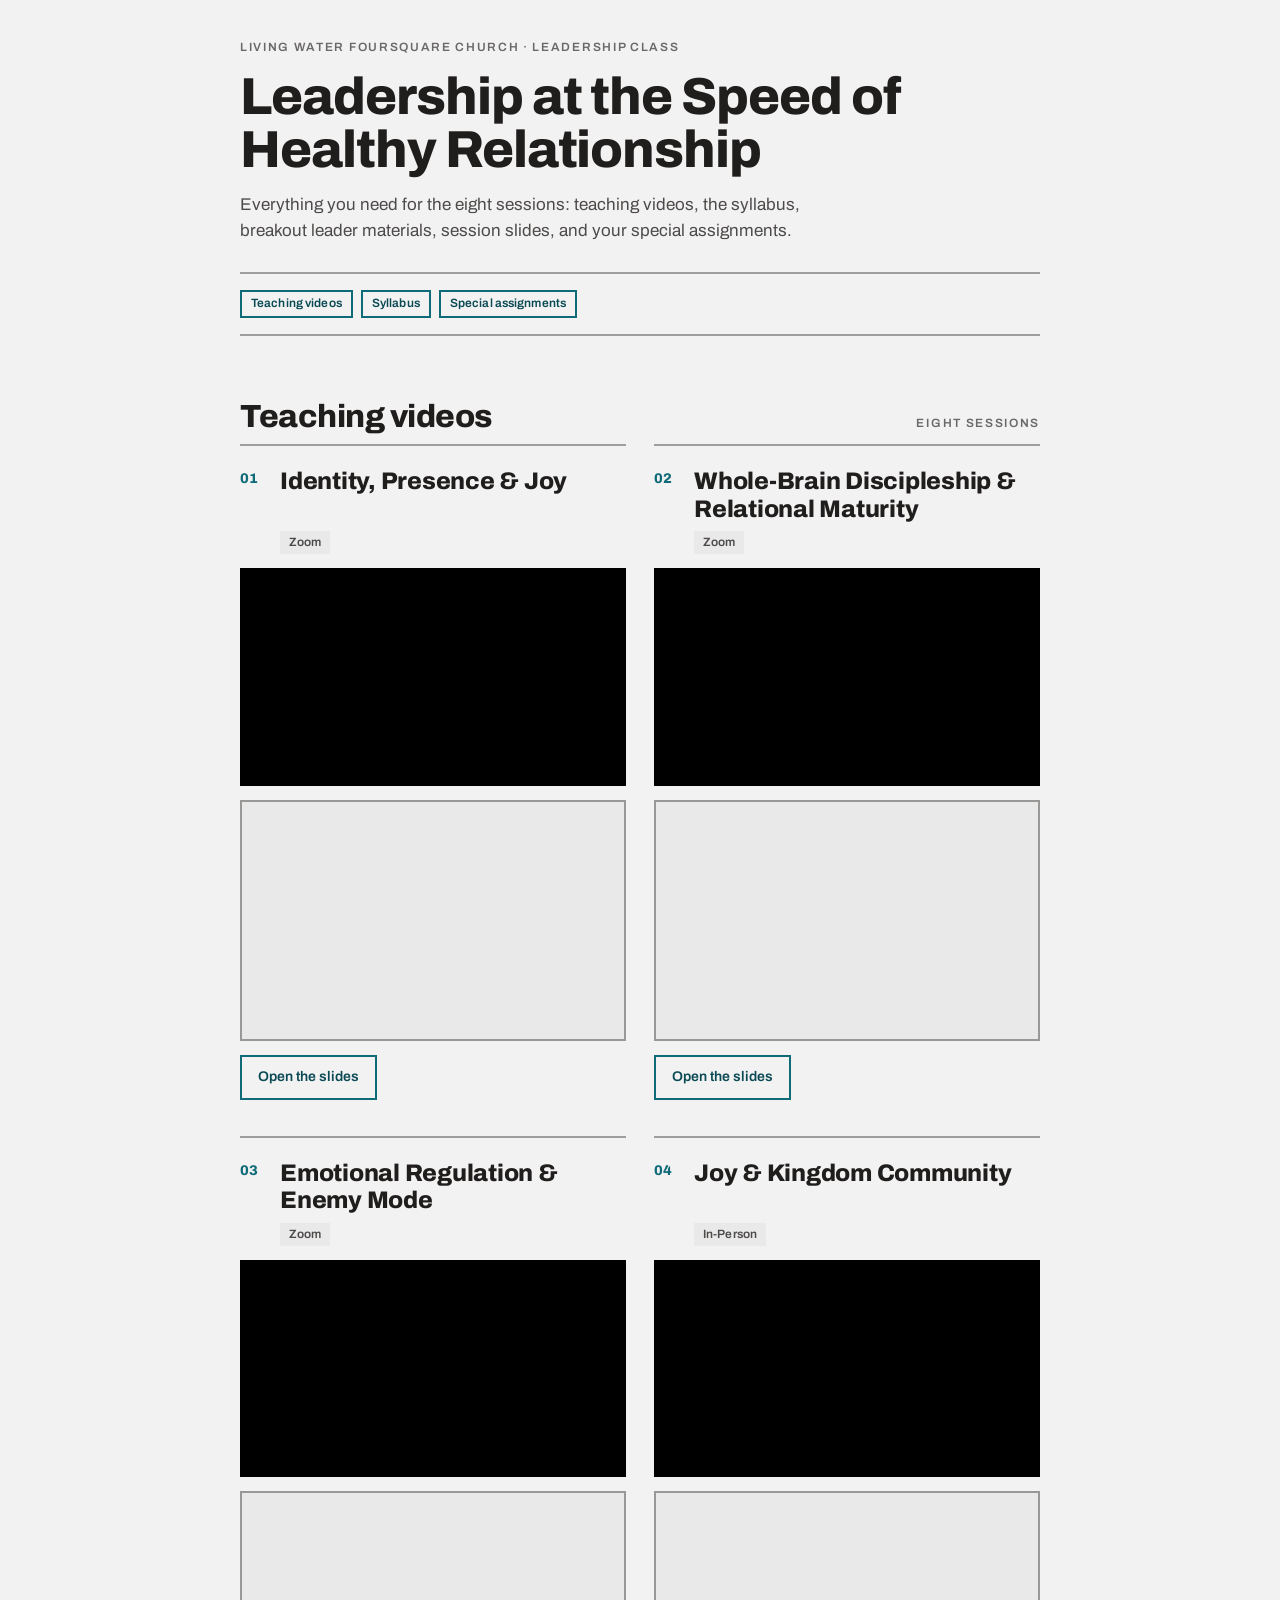
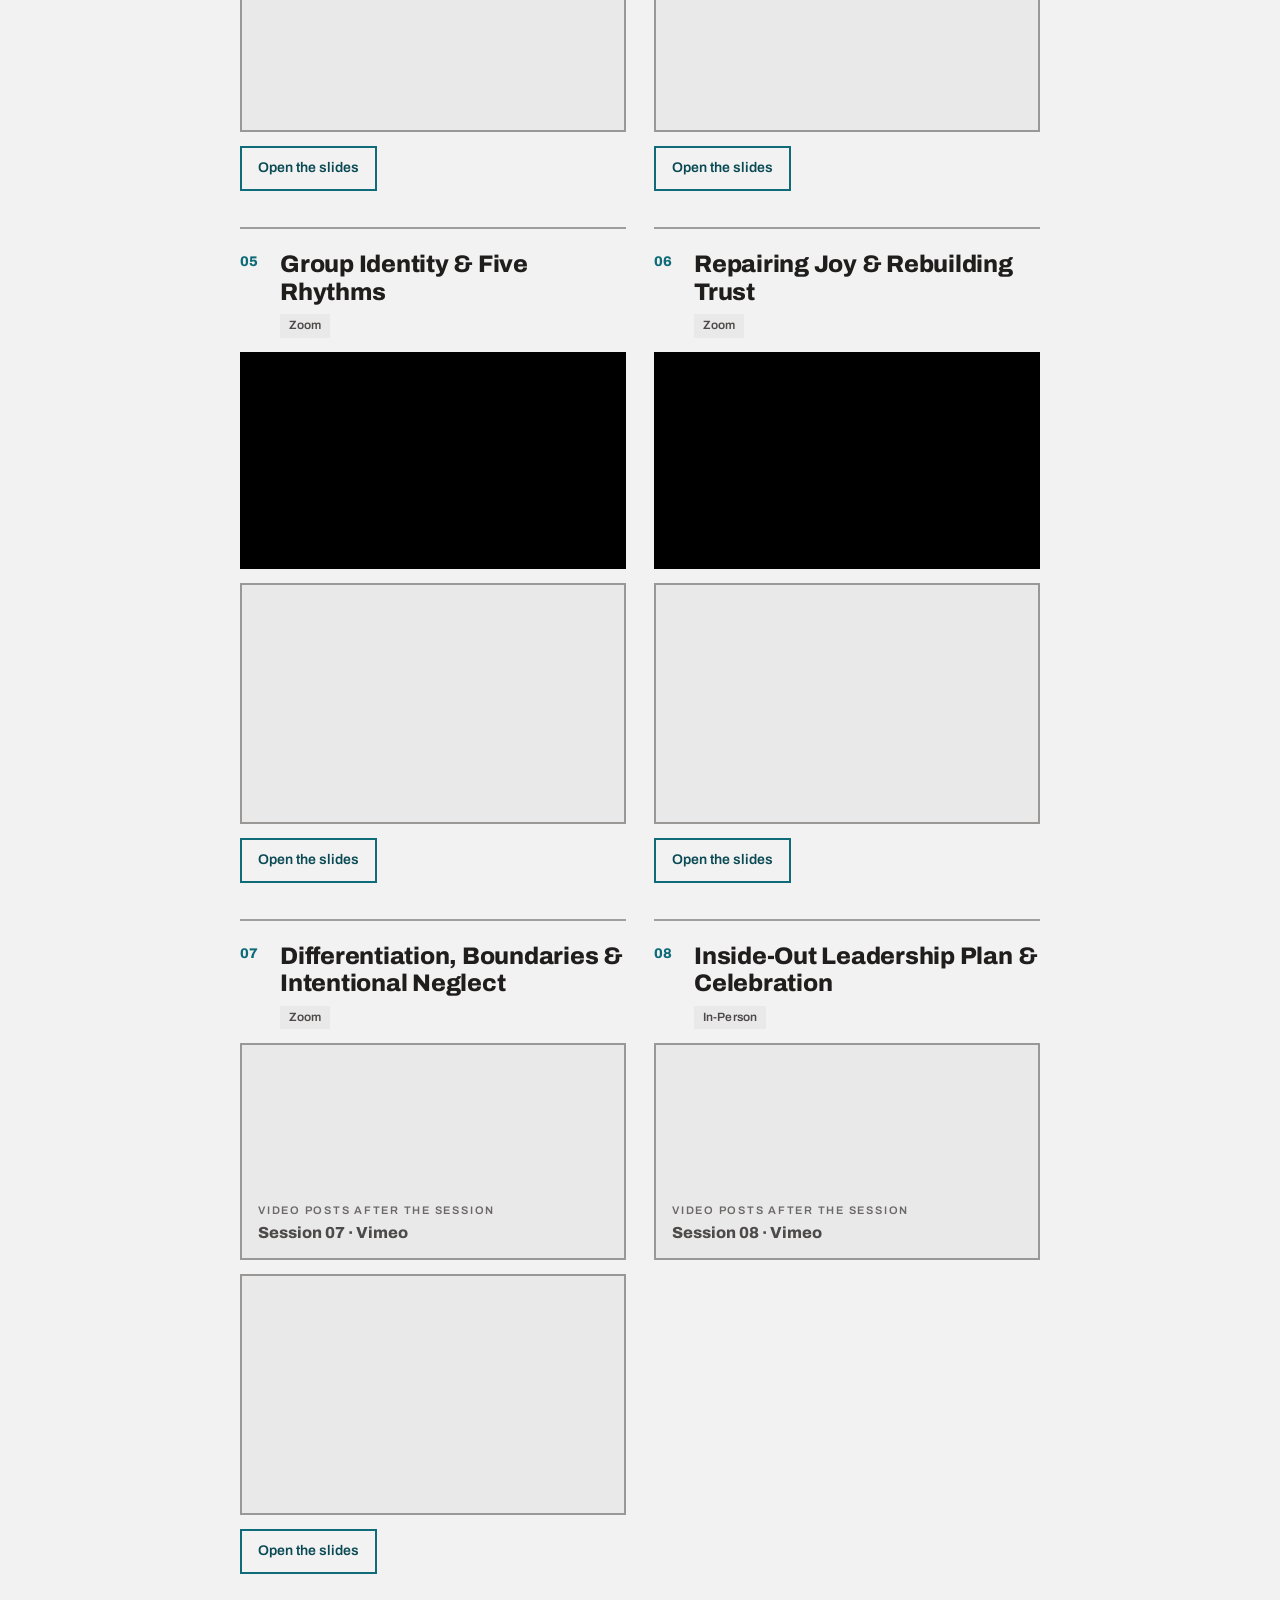
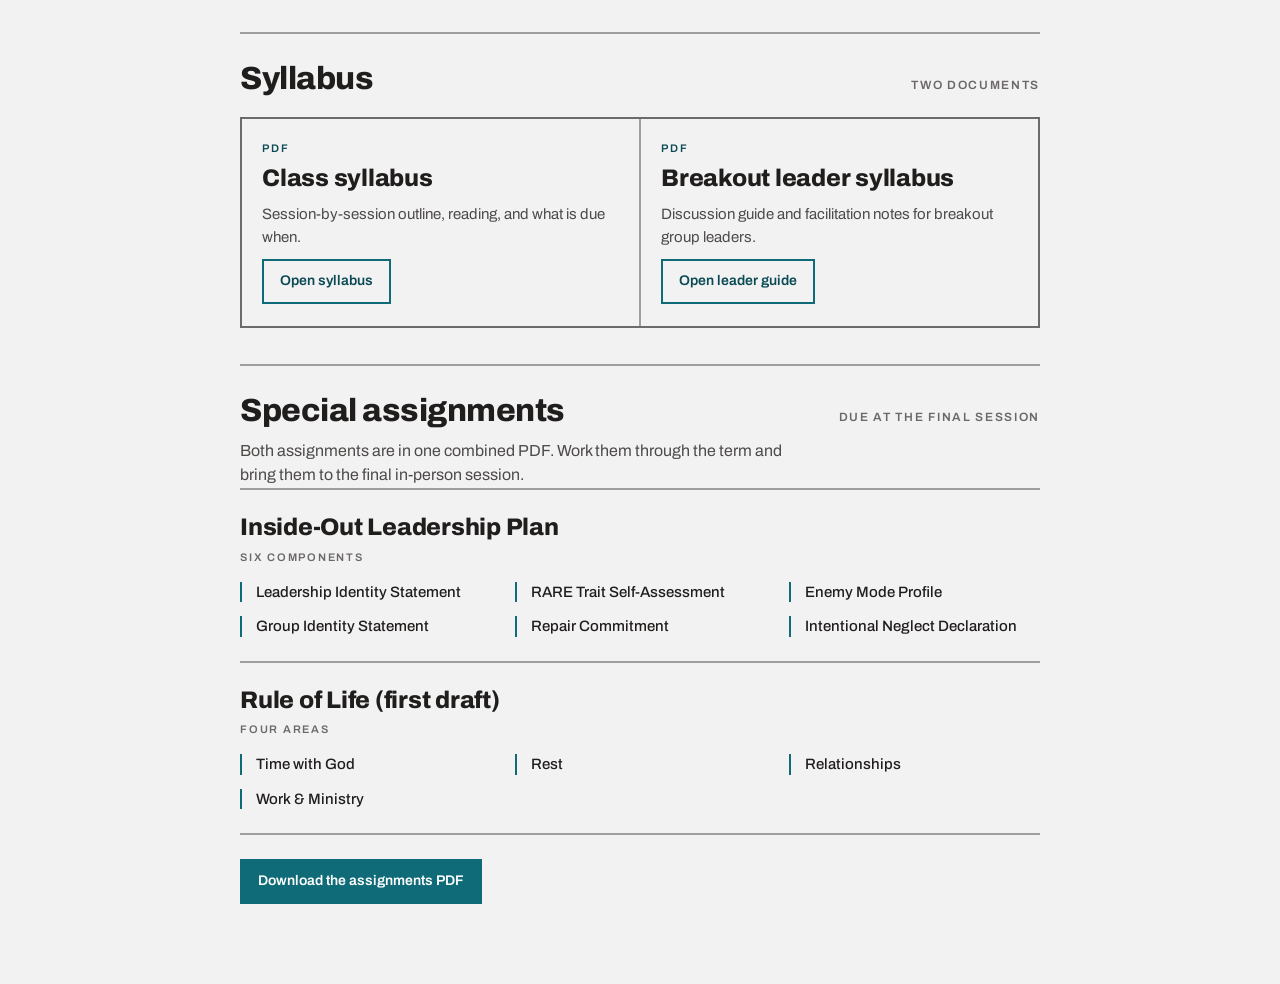
<file: index.html>
<!doctype html>
<html lang="en">
<head>
<meta charset="utf-8">
<meta name="viewport" content="width=device-width, initial-scale=1">
<title>Leadership at the Speed of Healthy Relationship · Living Water Foursquare Church</title>
<meta name="description" content="Teaching videos, syllabus, breakout leader materials, session slides, and special assignments for the Living Water Foursquare Church leadership class.">
<meta name="theme-color" content="#0f6b78">
<link rel="icon" href="favicon.ico" sizes="32x32">
<link rel="icon" href="favicon.svg" type="image/svg+xml">
<link rel="apple-touch-icon" href="apple-touch-icon.png">
<meta name="lw-links-url" content="links.json">
<link rel="preconnect" href="https://fonts.googleapis.com">
<link rel="preconnect" href="https://fonts.gstatic.com" crossorigin>
<link rel="stylesheet" href="https://fonts.googleapis.com/css2?family=Archivo:wght@400;500;600;800&display=swap">
<link rel="stylesheet" href="assets/css/system.css?v=20260916">
<link rel="stylesheet" href="assets/css/pages.css?v=20260916">
</head>
<body>

<a class="skip-link" href="#videos">Skip to teaching videos</a>

<main class="container">

  <header class="page-header">
    <p class="kicker">Living Water Foursquare Church · Leadership Class</p>
    <h1 class="page-title">Leadership at the Speed of Healthy Relationship</h1>
    <p class="lede">Everything you need for the eight sessions: teaching videos, the syllabus, breakout leader materials, session slides, and your special assignments.</p>
  </header>

  <nav class="jump-nav" aria-label="Jump to a section">
    <a class="tag tag-outline" href="#videos">Teaching videos</a>
    <a class="tag tag-outline" href="#resources">Syllabus</a>
    <a class="tag tag-outline" href="#assignments">Special assignments</a>
  </nav>

  <section class="section" id="videos">
    <div class="section-head">
      <h2 class="section-title">Teaching videos</h2>
      <p class="kicker">Eight sessions</p>
    </div>
    <noscript>
      <p class="notice">Turn on JavaScript to watch the session videos on this page.</p>
    </noscript>
    <div class="session-grid" id="session-grid"></div>
  </section>

  <section class="section" id="resources">
    <div class="section-head">
      <h2 class="section-title">Syllabus</h2>
      <p class="kicker">Two documents</p>
    </div>
    <div class="doc-grid">
      <article class="doc-card">
        <p class="kicker kicker-sm kicker-accent">PDF</p>
        <h3 class="card-title">Class syllabus</h3>
        <p class="body-copy">Session-by-session outline, reading, and what is due when.</p>
        <a class="btn btn-secondary" id="syllabus-link" href="#" target="_blank" rel="noopener">Open syllabus</a>
      </article>
      <article class="doc-card">
        <p class="kicker kicker-sm kicker-accent">PDF</p>
        <h3 class="card-title">Breakout leader syllabus</h3>
        <p class="body-copy">Discussion guide and facilitation notes for breakout group leaders.</p>
        <a class="btn btn-secondary" id="leader-syllabus-link" href="#" target="_blank" rel="noopener">Open leader guide</a>
      </article>
    </div>
  </section>

  <section class="section" id="assignments">
    <div class="section-head">
      <h2 class="section-title">Special assignments</h2>
      <p class="kicker">Due at the final session</p>
    </div>
    <p class="body-copy">Both assignments are in one combined PDF. Work them through the term and bring them to the final in-person session.</p>

    <div class="assignment-block">
      <h3 class="card-title">Inside-Out Leadership Plan</h3>
      <p class="kicker kicker-sm">Six components</p>
      <ul class="assignment-items">
        <li class="assignment-item">Leadership Identity Statement</li>
        <li class="assignment-item">RARE Trait Self-Assessment</li>
        <li class="assignment-item">Enemy Mode Profile</li>
        <li class="assignment-item">Group Identity Statement</li>
        <li class="assignment-item">Repair Commitment</li>
        <li class="assignment-item">Intentional Neglect Declaration</li>
      </ul>
    </div>

    <div class="assignment-block">
      <h3 class="card-title">Rule of Life (first draft)</h3>
      <p class="kicker kicker-sm">Four areas</p>
      <ul class="assignment-items">
        <li class="assignment-item">Time with God</li>
        <li class="assignment-item">Rest</li>
        <li class="assignment-item">Relationships</li>
        <li class="assignment-item">Work &amp; Ministry</li>
      </ul>
    </div>

    <div class="assignments-cta">
      <a class="btn btn-primary" id="assignments-link" href="#" target="_blank" rel="noopener">Download the assignments PDF</a>
    </div>
  </section>

</main>

<script src="assets/js/data.js?v=20260916"></script>
<script src="assets/js/student.js?v=20260916"></script>
</body>
</html>
</file>
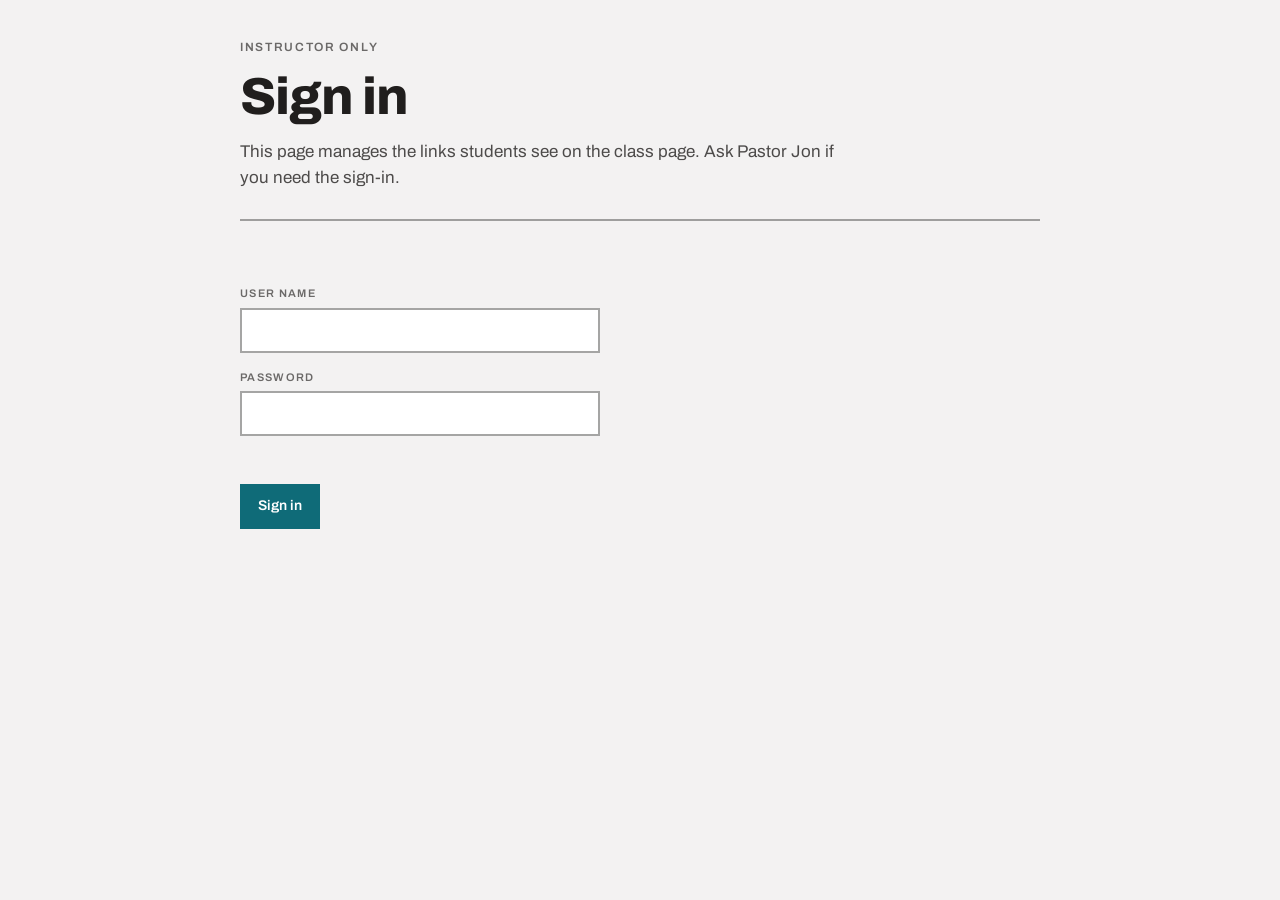
<file: admin/index.html>
<!doctype html>
<html lang="en">
<head>
<meta charset="utf-8">
<meta name="viewport" content="width=device-width, initial-scale=1">
<title>Sign in · Leadership Class</title>
<meta name="robots" content="noindex, nofollow">
<meta name="theme-color" content="#0f6b78">
<link rel="icon" href="../favicon.ico" sizes="32x32">
<link rel="icon" href="../favicon.svg" type="image/svg+xml">
<link rel="apple-touch-icon" href="../apple-touch-icon.png">
<meta name="lw-links-url" content="../links.json">
<meta name="lw-repo" content="jcobler77/leadership-journey">
<meta name="lw-branch" content="main">
<meta name="lw-links-path" content="links.json">
<link rel="preconnect" href="https://fonts.googleapis.com">
<link rel="preconnect" href="https://fonts.gstatic.com" crossorigin>
<link rel="stylesheet" href="https://fonts.googleapis.com/css2?family=Archivo:wght@400;500;600;800&display=swap">
<link rel="stylesheet" href="../assets/css/system.css?v=20260916">
<link rel="stylesheet" href="../assets/css/pages.css?v=20260916">
</head>
<body>

<main class="container" id="gate">

  <header class="page-header">
    <p class="kicker">Instructor only</p>
    <h1 class="page-title">Sign in</h1>
    <p class="lede">This page manages the links students see on the class page. Ask Pastor Jon if you need the sign-in.</p>
  </header>

  <section class="section">
    <form class="gate-form" id="gate-form">
      <div class="field">
        <label class="field-label" for="gate-user">User name</label>
        <input class="input" id="gate-user" type="text" autocomplete="username" autocapitalize="none" autocorrect="off" spellcheck="false">
      </div>
      <div class="field">
        <label class="field-label" for="gate-pass">Password</label>
        <input class="input" id="gate-pass" type="password" autocomplete="current-password">
      </div>
      <p class="field-status" id="gate-message" data-state="none" role="status" aria-live="polite"></p>
      <button class="btn btn-primary" type="submit">Sign in</button>
    </form>
  </section>

  <noscript>
    <p class="notice" style="margin-top: 28px;">This page needs JavaScript to sign in and manage the links.</p>
  </noscript>

</main>

<main class="container" id="admin" hidden>

  <header class="page-header">
    <p class="kicker">Instructor only</p>
    <h1 class="page-title">Manage links</h1>
    <p class="lede">Paste each Vimeo link as it becomes available — the video appears below the box so you can check it is the right one. Press Publish and the class page updates about a minute later.</p>
    <p class="header-links">
      <a class="header-link" href="../">Open the student page →</a>
      <button class="btn btn-ghost btn-inline" id="sign-out" type="button">Sign out</button>
    </p>
  </header>

  <section class="section" id="sessions">
    <div class="section-head">
      <h2 class="section-title">Sessions</h2>
      <p class="kicker">Video &amp; slides per session</p>
    </div>
    <div class="admin-grid" id="session-fields"></div>
  </section>

  <section class="section" id="documents">
    <div class="section-head">
      <h2 class="section-title">Documents</h2>
      <p class="kicker">Three shared PDFs</p>
    </div>
    <div class="admin-grid">
      <div class="field-block">
        <label class="field-title" for="doc-syllabusUrl">Class syllabus</label>
        <div class="field">
          <input class="input" id="doc-syllabusUrl" type="url" inputmode="url" autocomplete="off" spellcheck="false" placeholder="https://example.org/syllabus.pdf">
          <p class="field-hint">PDF link</p>
        </div>
      </div>
      <div class="field-block">
        <label class="field-title" for="doc-leaderSyllabusUrl">Breakout leader syllabus</label>
        <div class="field">
          <input class="input" id="doc-leaderSyllabusUrl" type="url" inputmode="url" autocomplete="off" spellcheck="false" placeholder="https://example.org/breakout-leader-syllabus.pdf">
          <p class="field-hint">PDF link</p>
        </div>
      </div>
      <div class="field-block">
        <label class="field-title" for="doc-assignmentsUrl">Special assignments</label>
        <div class="field">
          <input class="input" id="doc-assignmentsUrl" type="url" inputmode="url" autocomplete="off" spellcheck="false" placeholder="https://example.org/special-assignments.pdf">
          <p class="field-hint">Combined PDF link</p>
        </div>
      </div>
    </div>
  </section>

  <section class="section" id="publishing">
    <div class="section-head">
      <h2 class="section-title">Publishing</h2>
      <p class="kicker">Set up once</p>
    </div>
    <div class="admin-grid">
      <div class="field-block">
        <label class="field-title" for="gh-token">Publishing key</label>
        <div class="field">
          <input class="input" id="gh-token" type="password" autocomplete="off" spellcheck="false" placeholder="github_pat_...">
          <p class="field-hint">Lets Publish update the class page. Paste it once — it stays in this browser and is never part of the site. The README has the two-minute setup.</p>
          <p class="field-status" id="token-status" role="status" aria-live="polite"></p>
        </div>
      </div>
    </div>
  </section>

  <div class="action-bar">
    <button class="btn btn-primary" id="publish" type="button">Publish to students</button>
    <button class="btn btn-secondary" id="save" type="button">Save preview</button>
    <button class="btn btn-ghost" id="copy" type="button">Copy configuration</button>
    <button class="btn btn-ghost" id="clear" type="button">Clear all</button>
    <p class="action-message" id="message" role="status" aria-live="polite"></p>
  </div>

</main>

<script src="../assets/js/data.js?v=20260916"></script>
<script src="../assets/js/publish.js?v=20260916"></script>
<script src="../assets/js/credentials.js?v=20260916"></script>
<script src="../assets/js/admin.js?v=20260916"></script>
<script src="../assets/js/gate.js?v=20260916"></script>
</body>
</html>
</file>
<file: assets/css/system.css>
/* ==========================================================================
   Modernist — design system
   Flat, architectural, flush left, zero radius. 2px rules do the organizing.
   ========================================================================== */

:root {
  --color-bg:      #f3f2f2;
  --color-surface: #eae9e9;
  --color-text:    #201e1d;
  --color-divider: rgba(32, 30, 29, 0.4);

  /* accent: Living Water teal */
  --color-accent:     #0f6b78;
  --color-accent-100: #dceef1;
  --color-accent-200: #b6dce2;
  --color-accent-300: #86c2cc;
  --color-accent-400: #4aa1af;
  --color-accent-500: #0f6b78;
  --color-accent-600: #0c5a66;
  --color-accent-700: #094a54;
  --color-accent-800: #073941;
  --color-accent-900: #05282e;

  --color-neutral-600: #6b6968;
  --color-neutral-700: #4d4b4a;

  --rule: 2px solid var(--color-divider);
  --font: "Archivo", "Helvetica Neue", Helvetica, Arial, sans-serif;
}

@supports (color: color-mix(in srgb, #000 40%, transparent)) {
  :root { --color-divider: color-mix(in srgb, #201e1d 40%, transparent); }
}

/* --- Reset ---------------------------------------------------------------- */

*,
*::before,
*::after {
  box-sizing: border-box;
  border-radius: 0; /* zero radius anywhere, including UA styles on inputs */
}

html { -webkit-text-size-adjust: 100%; }

body {
  margin: 0;
  background: var(--color-bg);
  color: var(--color-text);
  font-family: var(--font);
  font-size: 16px;
  font-weight: 400;
  line-height: 1.5;
  -webkit-font-smoothing: antialiased;
}

h1, h2, h3, p { margin: 0; }
ul { margin: 0; padding: 0; list-style: none; }
img, iframe { display: block; max-width: 100%; }
a { color: var(--color-accent-700); }

:focus-visible {
  outline: 2px solid var(--color-accent);
  outline-offset: 2px;
}

/* --- Type ----------------------------------------------------------------- */

.kicker {
  font-size: 12px;
  font-weight: 600;
  text-transform: uppercase;
  letter-spacing: 0.14em;
  line-height: 1.3;
  color: var(--color-neutral-600);
}

.kicker-sm { font-size: 11px; letter-spacing: 0.16em; }
.kicker-accent { color: var(--color-accent-700); }

.page-title {
  font-size: clamp(30px, 7vw, 52px);
  font-weight: 800;
  letter-spacing: -0.02em;
  line-height: 1.02;
}

.section-title {
  font-size: clamp(22px, 5vw, 32px);
  font-weight: 800;
  letter-spacing: -0.015em;
  line-height: 1.08;
}

.card-title {
  font-size: clamp(18px, 4.2vw, 24px);
  font-weight: 800;
  letter-spacing: -0.01em;
  line-height: 1.15;
}

.lede {
  font-size: 17px;
  line-height: 1.55;
  color: var(--color-neutral-700);
  max-width: 60ch;
}

.body-copy {
  line-height: 1.55;
  color: var(--color-neutral-700);
  max-width: 62ch;
}

/* --- Buttons -------------------------------------------------------------- */
/* Labels are flush left: a wide button starts its text at the left padding
   edge, never centered. */

.btn {
  display: inline-flex;
  align-items: center;
  justify-content: flex-start;
  gap: 8px;
  padding: 12px 16px;
  border: 2px solid transparent;
  background: none;
  font-family: inherit;
  font-size: 14px;
  font-weight: 600;
  line-height: 1.2;
  text-align: left;
  text-transform: none;
  text-decoration: none;
  cursor: pointer;
  transition: background-color 0.12s ease, border-color 0.12s ease, color 0.12s ease;
}

.btn-primary {
  background: var(--color-accent);
  border-color: var(--color-accent);
  color: #fff;
}

.btn-primary:hover {
  background: var(--color-accent-600);
  border-color: var(--color-accent-600);
}

.btn-secondary {
  border-color: var(--color-accent);
  color: var(--color-accent-700);
}

.btn-secondary:hover {
  background: var(--color-accent-100);
  border-color: var(--color-accent-600);
  color: var(--color-accent-600);
}

.btn-ghost {
  padding-left: 0;
  color: var(--color-accent-700);
}

.btn-ghost:hover { color: var(--color-accent-600); }

.btn-block { display: flex; width: 100%; }

.btn:disabled,
.btn[aria-disabled="true"] {
  opacity: 0.45;
  pointer-events: none;
}

/* --- Tags ----------------------------------------------------------------- */

.tag {
  display: inline-flex;
  align-items: center;
  padding: 5px 9px;
  font-size: 12px;
  font-weight: 600;
  line-height: 1.1;
  letter-spacing: 0.01em;
  text-decoration: none;
}

.tag-neutral {
  background: var(--color-surface);
  color: var(--color-neutral-700);
}

.tag-outline {
  border: 2px solid var(--color-accent);
  color: var(--color-accent-700);
}

.tag-outline:hover {
  background: var(--color-accent-100);
  border-color: var(--color-accent-600);
  color: var(--color-accent-600);
}

/* --- Input ---------------------------------------------------------------- */

.input {
  display: block;
  width: 100%;
  padding: 10px 12px;
  border: 2px solid var(--color-divider);
  background: #fff;
  color: var(--color-text);
  font-family: inherit;
  font-size: 15px;
  line-height: 1.4;
  appearance: none;
  -webkit-appearance: none;
}

.input::placeholder {
  color: var(--color-neutral-600);
  opacity: 1;
}

.input:focus { border-color: var(--color-accent); }

/* --- Layout --------------------------------------------------------------- */

.container {
  max-width: 840px;
  margin: 0 auto;
  padding: 0 20px 80px;
}

.section {
  border-top: var(--rule);
  margin-top: 36px;
  padding-top: 28px;
}

/* The page header and jump nav already end in a rule — a section that follows
   one must not stack a second rule under it. */
.page-header + .section,
.jump-nav + .section,
.page-header + noscript + .section {
  border-top: 0;
}

.section-head {
  display: flex;
  flex-wrap: wrap;
  align-items: baseline;
  justify-content: space-between;
  gap: 8px 16px;
  margin-bottom: 10px;
}

.skip-link {
  position: absolute;
  left: -9999px;
  top: 0;
}

.skip-link:focus {
  left: 0;
  z-index: 10;
  padding: 12px 16px;
  background: var(--color-accent);
  color: #fff;
  font-weight: 600;
  text-decoration: none;
}
</file>
<file: assets/css/pages.css>
/* ==========================================================================
   Page layout — student (/) and admin (/admin)
   ========================================================================== */

/* --- Shared header -------------------------------------------------------- */

.page-header {
  display: flex;
  flex-direction: column;
  align-items: flex-start;
  gap: 14px;
  padding: 40px 0 28px;
  border-bottom: var(--rule);
}

.page-header .lede { margin-top: 2px; }

.header-link {
  font-size: 14px;
  font-weight: 600;
  color: var(--color-accent-700);
  text-decoration: none;
}

.header-link:hover {
  color: var(--color-accent-600);
  text-decoration: underline;
}

/* --- Jump nav ------------------------------------------------------------- */

.jump-nav {
  display: flex;
  flex-wrap: wrap;
  gap: 8px;
  padding: 16px 0;
  border-bottom: var(--rule);
}

/* --- No-script notice ----------------------------------------------------- */

.notice {
  padding: 18px 20px;
  border: 2px solid var(--color-divider);
  background: var(--color-surface);
  color: var(--color-neutral-700);
  line-height: 1.55;
}

/* --- Teaching videos ------------------------------------------------------ */

/* 360px is not arbitrary: it is the narrowest column in which the longest
   session title still wraps to no more than two lines. Below that the grid
   drops to one column, where nothing has to line up with anything.

   min() rather than a bare 360px: a track floor wider than the container does
   not shrink, it overflows, and a narrow phone would scroll sideways. */
.session-grid {
  display: grid;
  grid-template-columns: repeat(auto-fit, minmax(min(360px, 100%), 1fr));
  column-gap: 28px;
}

.session-card {
  display: flex;
  flex-direction: column;
  align-items: flex-start;
  gap: 14px;
  padding: 22px 0;
  border-top: var(--rule);
}

/* Side-by-side cards are separate grid items, so a title that wraps to a second
   line pushes everything under it down and the videos stop lining up.

   Two independent things keep them aligned, because this has to hold in every
   browser a student turns up with:

   1. Every title reserves two lines whenever the cards sit side by side. The
      columns are equal width, so once the headings are the same height the
      videos, slides and buttons below them are too — plain box sizing, no
      modern layout feature involved.
   2. Subgrid, where it exists, hands each card the grid's own row tracks, so
      the pair stays aligned even if a title somehow runs past two lines.

   The media query mirrors the grid's own two-column threshold: the container is
   840px wide including 20px of padding on each side, so 2 x 360px columns plus
   the 28px gap first fit at a 788px viewport. */
@media (min-width: 788px) {
  .session-card .card-title { min-height: 2.3em; } /* two lines at line-height 1.15 */
}

@supports (grid-template-rows: subgrid) {
  /* The rows the cards share are the parent's, so the parent has to separate
     them by the same 14px the card used as a flex gap. Match the two and both
     layouts space out identically. */
  .session-grid { row-gap: 14px; }

  .session-card {
    display: grid;
    grid-template-rows: subgrid;
    grid-row: span 4;
    min-width: 0; /* a grid item will not shrink below min-content without this */
  }

  .session-card > * { min-width: 0; }

  .session-card > .session-head { grid-row: 1; }
  .session-card > .video-frame,
  .session-card > .video-placeholder { grid-row: 2; }
  .session-card > .slides-embed { grid-row: 3; }
  .session-card > .btn {
    grid-row: 4;
    justify-self: start; /* a grid item would otherwise stretch full width */
  }
}

.session-head {
  display: flex;
  align-items: flex-start;
  gap: 12px;
  width: 100%;
}

.session-num {
  flex: 0 0 auto;
  min-width: 28px;
  padding-top: 3px;
  color: var(--color-accent);
  font-size: 14px;
  font-weight: 800;
  line-height: 1.2;
}

.session-meta {
  display: flex;
  flex-direction: column;
  align-items: flex-start;
  gap: 8px;
}

.video-frame {
  width: 100%;
  aspect-ratio: 16 / 9;
  border: 0;
  background: #000;
}

.video-placeholder {
  display: flex;
  flex-direction: column;
  align-items: flex-start;
  justify-content: flex-end;
  gap: 6px;
  width: 100%;
  aspect-ratio: 16 / 9;
  padding: 16px;
  border: 2px solid var(--color-divider);
  background: var(--color-surface);
}

.video-placeholder-title {
  font-size: 16px;
  font-weight: 800;
  line-height: 1.2;
  color: var(--color-neutral-700);
}

/* --- Syllabus documents --------------------------------------------------- */
/* gap:2px over a divider-colored bed, inside a 2px border, so the rules read
   as one continuous structure. */

.doc-grid {
  display: grid;
  grid-template-columns: repeat(auto-fit, minmax(240px, 1fr));
  gap: 2px;
  margin-top: 20px;
  border: 2px solid var(--color-divider);
  background: var(--color-divider);
}

.doc-card {
  display: flex;
  flex-direction: column;
  align-items: flex-start;
  gap: 10px;
  padding: 22px 20px;
  background: var(--color-bg);
}

.doc-card .btn { margin-top: auto; }

.doc-card .body-copy { font-size: 15px; }

/* --- Special assignments -------------------------------------------------- */

.assignment-block {
  padding: 24px 0;
  border-top: var(--rule);
}

.assignment-block .kicker { margin-top: 8px; }

.assignment-items {
  display: grid;
  grid-template-columns: repeat(auto-fit, minmax(200px, 1fr));
  gap: 14px 24px;
  margin-top: 18px;
}

.assignment-item {
  padding-left: 14px;
  border-left: 2px solid var(--color-accent);
  font-size: 15px;
  font-weight: 500;
  line-height: 1.35;
}

.assignments-cta {
  padding-top: 24px;
  border-top: var(--rule);
}

/* --- Admin ---------------------------------------------------------------- */

.admin-grid {
  display: grid;
  grid-template-columns: repeat(auto-fit, minmax(300px, 1fr));
  gap: 0 28px;
}

.field-block {
  display: flex;
  flex-direction: column;
  align-items: stretch;
  gap: 12px;
  padding: 20px 0;
  border-top: var(--rule);
}

.field-title {
  font-size: 15px;
  font-weight: 800;
  letter-spacing: -0.01em;
  line-height: 1.25;
}

.field {
  display: flex;
  flex-direction: column;
  align-items: stretch;
  gap: 6px;
}

.field-label {
  font-size: 11px;
  font-weight: 600;
  text-transform: uppercase;
  letter-spacing: 0.12em;
  color: var(--color-neutral-600);
}

/* 16px is reserved whether or not there is a message, so the layout never
   jumps as the instructor types. */
.field-status {
  min-height: 16px;
  font-size: 12px;
  font-weight: 600;
  line-height: 16px;
  color: var(--color-accent-700);
}

.field-status[data-state="none"] { color: var(--color-neutral-700); }

.field-hint {
  font-size: 12px;
  line-height: 1.3;
  color: var(--color-neutral-600);
}

.action-bar {
  position: sticky;
  bottom: 0;
  display: flex;
  flex-wrap: wrap;
  align-items: center;
  gap: 12px 16px;
  margin-top: 36px;
  padding: 16px 0;
  border-top: var(--rule);
  background: var(--color-bg);
}

.action-message {
  font-size: 13px;
  font-weight: 600;
  color: var(--color-accent-700);
}

/* --- Admin sign-in -------------------------------------------------------- */

[hidden] { display: none !important; }

.gate-form {
  display: flex;
  flex-direction: column;
  align-items: flex-start;
  gap: 16px;
  max-width: 360px;
}

.gate-form .field { width: 100%; }

.header-links {
  display: flex;
  flex-wrap: wrap;
  align-items: center;
  gap: 4px 18px;
}

.btn-inline {
  padding-top: 0;
  padding-bottom: 0;
  padding-right: 0;
  font-size: 14px;
}

/* --- Admin video preview -------------------------------------------------- */

.video-preview {
  width: 100%;
  border: 2px solid var(--color-divider);
  background: #000;
}

.video-preview .video-frame { border: 0; }

/* --- Slides --------------------------------------------------------------- */

.slides-embed,
.slides-preview {
  width: 100%;
  aspect-ratio: 16 / 10;
  /* No min-height: with an aspect ratio it also implies a minimum WIDTH
     (240px tall × 16/10 = 384px), which is wider than a phone's content
     column and pushes the page into horizontal scroll. */
  border: 2px solid var(--color-divider);
  background: var(--color-surface);
}

.slides-frame {
  display: block;
  width: 100%;
  height: 100%;
  border: 0;
}
</file>
